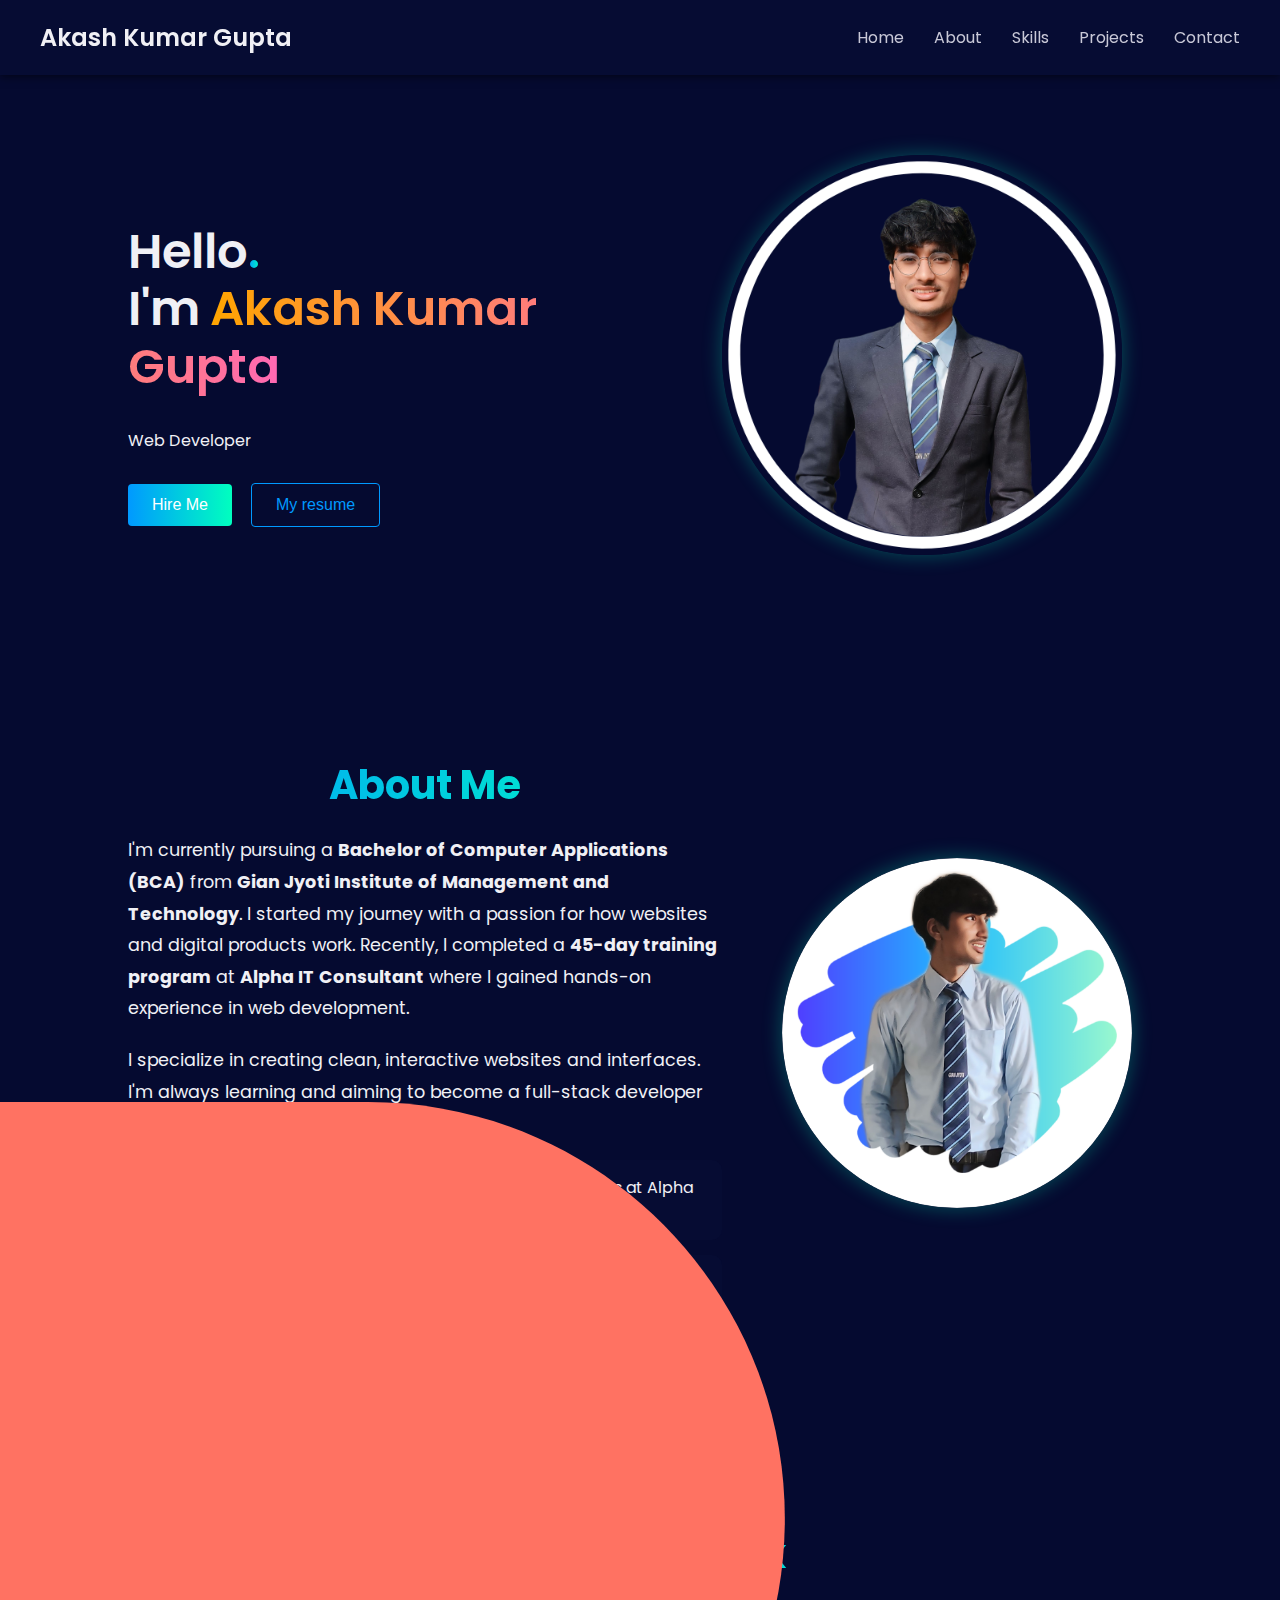
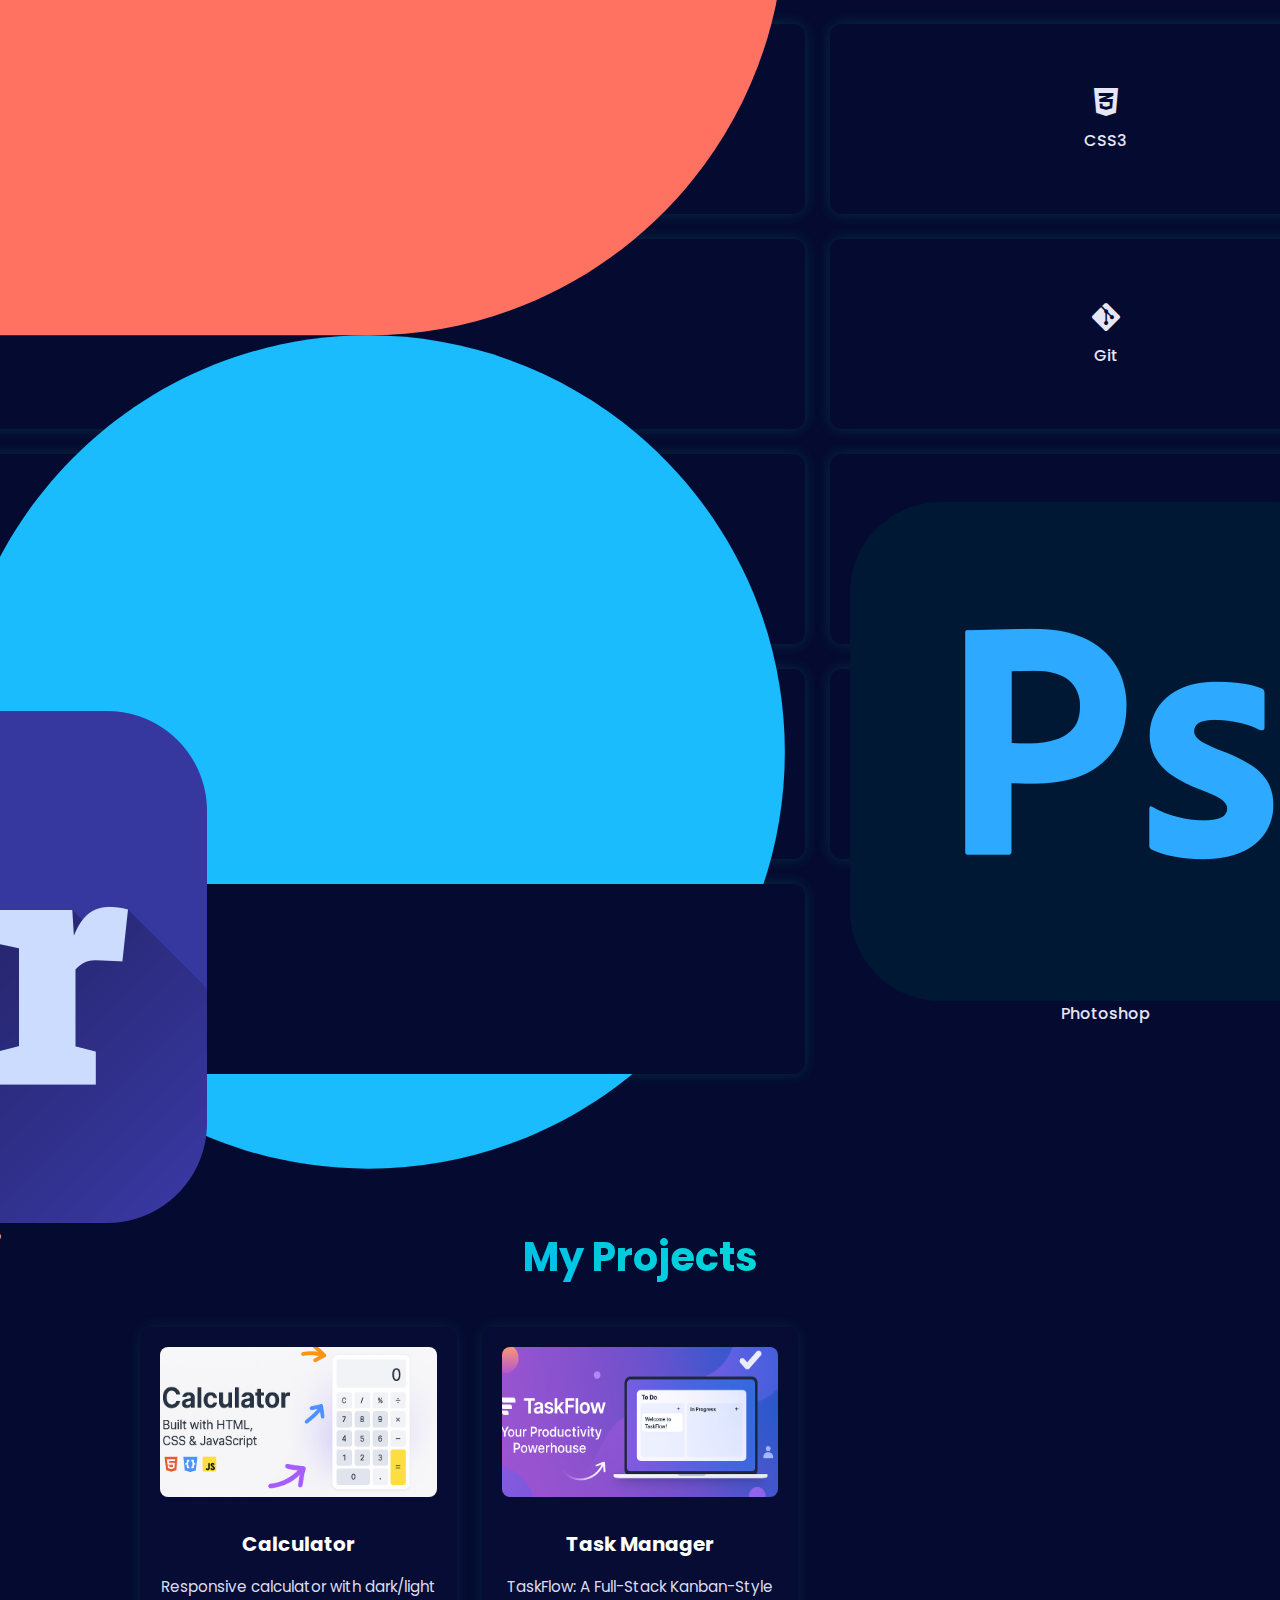
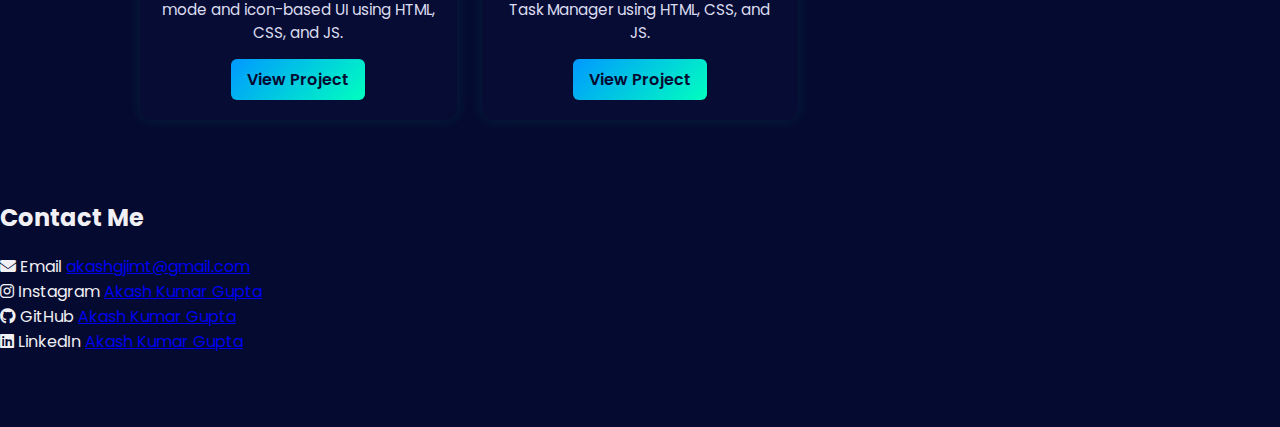
<file: index.html>
<!DOCTYPE html>
<html lang="en">

<head>
    <meta charset="UTF-8">
    <meta name="viewport" content="width=device-width, initial-scale=1.0">
    <title>Portfolio | Akash Kumar Gupta</title>
    <link rel="stylesheet" href="style.css">
    <link href="https://fonts.googleapis.com/css2?family=Poppins:wght@300;400;600&display=swap" rel="stylesheet">
    <link rel="stylesheet" href="https://cdnjs.cloudflare.com/ajax/libs/font-awesome/6.5.0/css/all.min.css">
</head>

<body>
    <header class="header">
        <div class="logo">Akash Kumar Gupta</div>
        <div class="hamburger">
            <span></span>
            <span></span>
            <span></span>
        </div>
        <nav class="navbar">
            <ul id="nav-links">
                <li><a href="#home">Home</a></li>
                <li><a href="#about">About</a></li>
                <li><a href="#skills">Skills</a></li>
                <li><a href="#projects">Projects</a></li>
                <li><a href="#contact">Contact</a></li>
            </ul>
        </nav>
    </header>

    <!-- Home Section -->
    <section class="hero" id="home">
        <div class="hero-text">
            <h1>Hello<span>.</span><br>I'm <span class="name">Akash Kumar Gupta</span></h1>
            <span class="developer">Web Developer</span>

            <div class="hero-buttons">
                <a href="Contact.html"><button class="primary-btn">Hire Me </button></a>
                <a href="Akash_Resume_(1).pdf" download><button class="secondary-btn">My resume</button></a>
            </div>
        </div>
        <div class="hero-img">
            <img src="Akash.png" alt="Photo">
        </div>
    </section>

    <!-- About Section -->
    <section class="about" id="about">
        <div class="about-content">
            <div class="about-text">
                <h2>About Me</h2>
                <p>
                    I'm currently pursuing a <strong>Bachelor of Computer Applications (BCA)</strong> from <strong>Gian
                        Jyoti Institute of Management and Technology</strong>.
                    I started my journey with a passion for how websites and digital products work.
                    Recently, I completed a <strong>45-day training program</strong> at <strong>Alpha IT
                        Consultant</strong> where I gained hands-on experience in web development.
                </p>
                <p>
                    I specialize in creating clean, interactive websites and interfaces. I'm always learning and aiming
                    to become a full-stack developer with a strong frontend foundation.
                </p>
                <ul class="stats">
                    <li><strong>🎓 BCA</strong> (2023–2026)</li>
                    <li><strong>💻 Training:</strong> 45 Days at Alpha IT Consultant</li>
                    <li><strong>⚙️ Skills:</strong> HTML, CSS, JavaScript, React</li>
                    <li><strong>📁 Projects:</strong> 5+ personal projects</li>
                </ul>
            </div>
            <div class="about-photo">
                <img src="profile-pic.png" alt="Image">
            </div>
        </div>
    </section>

    <!-- Tech Stack Section -->
    <section class="tech-stack" id="skills">
        <h2>My Tech Stack</h2>
        <div class="skills-grid">

            <!-- Font Awesome Icons -->
            <div class="skill-card"><i class="fab fa-html5"></i><span>HTML5</span></div>
            <div class="skill-card"><i class="fab fa-css3-alt"></i><span>CSS3</span></div>
            <div class="skill-card"><i class="fab fa-js-square"></i><span>JavaScript</span></div>
            <div class="skill-card"><i class="fab fa-react"></i><span>React</span></div>
            <div class="skill-card"><i class="fab fa-git-alt"></i><span>Git</span></div>
            <div class="skill-card"><i class="fab fa-github"></i><span>GitHub</span></div>
            <div class="skill-card"><i class="fas fa-code"></i><span>C++</span></div>
            <div class="skill-card"><i class="fas fa-file-word"></i><span>MS Office</span></div>

            <!-- Tools Using Custom SVG or Image Icons -->
            <div class="skill-card">
                <img src="canva.png" alt="Canva Logo" class="skill-img" style="border-radius: 50%;" />
                <span>Canva</span>
            </div>

            <div class="skill-card">
                <img src="Figma.svg" alt="Figma Logo" class="skill-img" />
                <span>Figma</span>
            </div>

            <div class="skill-card">
                <img src="Photoshop.png" alt="Photoshop Logo" class="skill-img" />
                <span>Photoshop</span>
            </div>

            <div class="skill-card">
                <img src="capcut.png" alt="CapCut Logo" class="skill-img" />
                <span>CapCut</span>
            </div>

            <div class="skill-card">
                <img src="premierePro.png" alt="Premiere Pro Logo" class="skill-img" />
                <span>Premiere Pro</span>
            </div>

        </div>
    </section>


    <section class="projects" id="projects">
        <h2>My Projects</h2>
        <div class="projects-grid">
            <div class="project-card">
                <img src="Cal.png" alt="calculator">
                <h3>Calculator</h3>
                <p>Responsive calculator with dark/light mode and icon-based UI using HTML, CSS, and JS.</p>
                <a href="https://akash-calculator.onrender.com/" class="btn">View Project</a>
            </div>
            <div class="project-card">
                <img src="Task.png" alt="TaskFlow">
                <h3>Task Manager</h3>
                <p>TaskFlow: A Full-Stack Kanban-Style Task Manager using HTML, CSS, and JS.</p>
                <a href="https://task-flow-zp89.onrender.com" class="btn">View Project</a>
            </div>
          <!--   <div class="project-card">
                <img src="images/project3.jpg" alt="Project Three">
                <h3>Project Three</h3>
                <p>Short description about this project.</p>
                <a href="#" class="btn">View Project</a>
            </div>
            <div class="project-card">
                <img src="images/project4.jpg" alt="Project Four">
                <h3>Project Four</h3>
                <p>Short description about this project.</p>
                <a href="#" class="btn">View Project</a>
            </div>
            <div class="project-card">
                <img src="images/project5.jpg" alt="Project Five">
                <h3>Project Five</h3>
                <p>Short description about this project.</p>
                <a href="#" class="btn">View Project</a>

            </div>

            <div class="project-card">
                <img src="images/project6.jpg" alt="Project Six">
                <h3>Project Six</h3>
                <p>Short description about this project.</p>
                <a href="#" class="btn">View Project</a>
            </div>

        </div> -->

    </section>

    <!-- Contact Section -->

    <section class="contact" id="contact">
        <h2>Contact Me</h2>
        <div class="social-section">

            <div class="social-card">
                <i class="fas fa-envelope"></i>
                <span>Email</span>
                <a href="akashgjimt@gmail.com">akashgjimt@gmail.com</a>
            </div>

            <div class="social-card">
                <i class="fab fa-instagram"></i>
                <span>Instagram</span>
                <a href="https://instagram.com/i_am_akash_1509" target="_blank">Akash Kumar Gupta</a>
            </div>

            <div class="social-card">
                <i class="fab fa-github"></i>
                <span>GitHub</span>
                <a href="https://github.com/akashgupta0123" target="_blank">Akash Kumar Gupta</a>
            </div>

            <div class="social-card">
                <i class="fab fa-linkedin"></i>
                <span>LinkedIn</span>
                <a href="https://www.linkedin.com/in/akash-kumar-gupta-873433316?utm_source=share&utm_campaign=share_via&utm_content=profile&utm_medium=android_app"
                    target="_blank">Akash Kumar Gupta</a>
            </div>

        </div>

        </div>

    </section>
    <script src="script.js"></script>

</body>

</html>
</file>
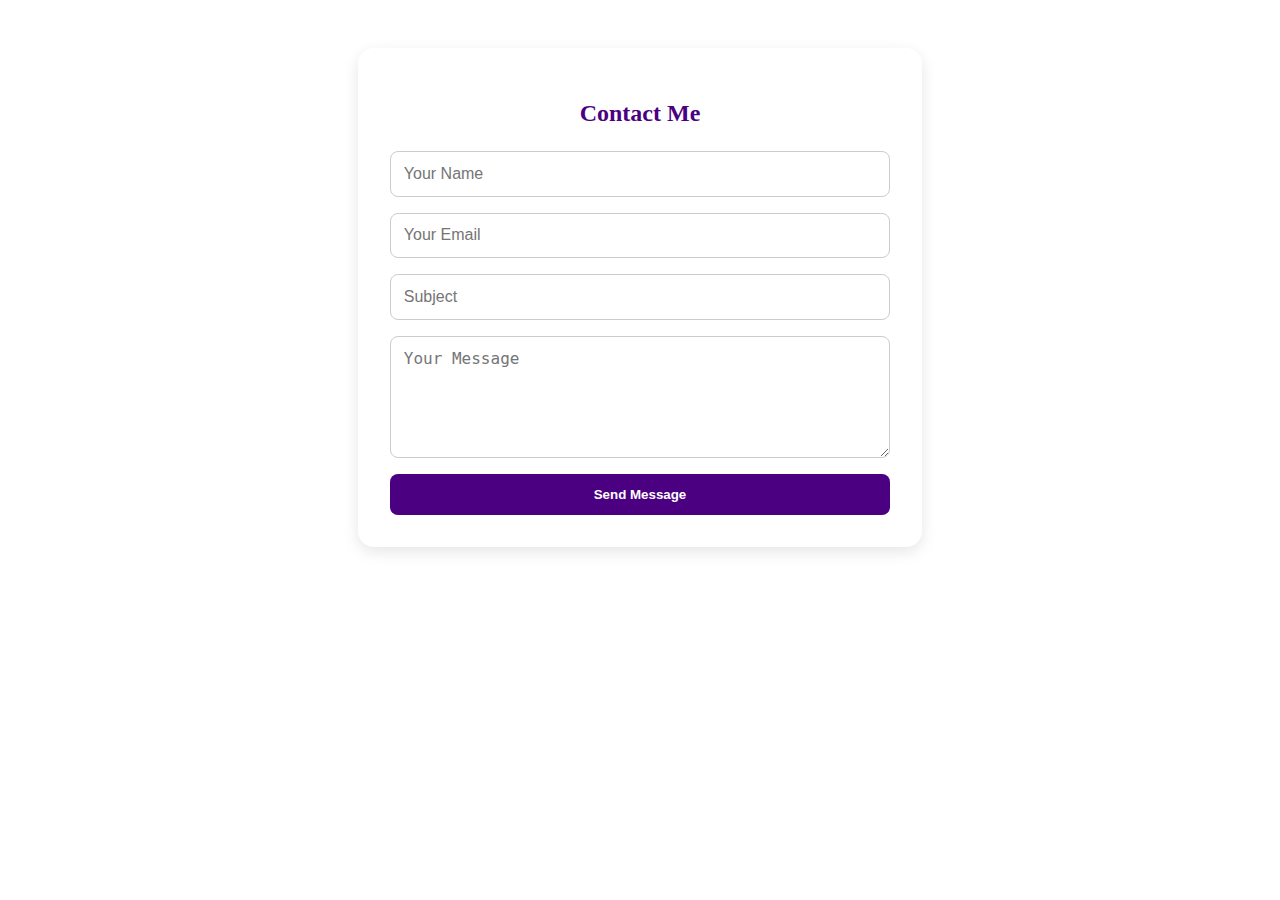
<file: Contact.html>
<!DOCTYPE html>
<html lang="en">
<head>
    <meta charset="UTF-8">
    <meta name="viewport" content="width=device-width, initial-scale=1.0">
    <title>Contact Me</title>
    <link rel="stylesheet" href="Contact.css">
</head>
<body>
     <div class="contact-container">
      <h2>Contact Me</h2>
      <form class="contact-form" action="https://formspree.io/f/xqalbbpk" method="post">
        <input
          type="text"
          name="name"
          placeholder="Your Name"
          required
        />
        <input
          type="email"
          name="email"
          placeholder="Your Email"
          required
        />
        <input
          type="text"
          name="subject"
          placeholder="Subject"
        />
        <textarea
          name="message"
          rows="5"
          placeholder="Your Message"
          required
        ></textarea>
        <button type="submit">Send Message</button>
      </form>
    </div>
</body>
</html>
</file>
<file: style.css>
body {
  margin: 0;
  font-family: 'Poppins', sans-serif;
  background-color: #050a30;
  color: rgb(240, 240, 245);
}
html{
    scroll-behavior: smooth;
}

.header {
  display: flex;
  justify-content: space-between;
  align-items: center;
  padding: 20px 40px;
  background-color: #060c33;
  box-shadow: 0 2px 8px rgba(0, 0, 0, 0.5);
  position: sticky;
  top: 0;
}

.logo {
  font-size: 1.5rem;
  font-weight: 600;
  color: rgb(240, 240, 245);
  transition: color 0.3s ease;
}

.logo:hover {
  color: rgb(0, 199, 255);
  transform: scale(1.05);
}

.navbar ul {
  list-style: none;
  display: flex;
  gap: 30px;
  margin: 0;
  padding: 0;
}

.navbar ul li a {
  color: rgb(200, 200, 215);
  text-decoration: none;
  font-weight: 400;
  transition: color 0.3s ease;
}

.navbar ul li a:hover {
  color: rgb(0, 199, 255);
  transform: scale(1.05);
  display: inline-block;
}

.hero {
  display: flex;
  justify-content: space-between;
  align-items: center;
  padding: 80px 10%;
  flex-wrap: wrap;
  background: #050a30;
}

.hero-text {
  flex: 1 1 50%;
}

.hero-text h1 {
  font-size: 3rem;
  font-weight: 600;
  line-height: 1.2;
  transition: color 0.3s ease;
}

.hero-text h1 span {
  background: linear-gradient(90deg, rgb(0, 153, 255), rgb(0, 255, 191));
  -webkit-background-clip: text;
  -webkit-text-fill-color: transparent;
}

.hero-text .name {
  background: linear-gradient(90deg, rgb(255, 165, 0), rgb(255, 105, 180));
  -webkit-background-clip: text;
  -webkit-text-fill-color: transparent;
}

.hero-text h2 {
  font-weight: 300;
  font-size: 1.5rem;
  margin-top: 10px;
  color: rgb(180, 180, 190);
  transition: color 0.3s ease;
}

.hero-text h2:hover {
  color: rgb(0, 199, 255);
  transform: scale(1.05);
}

.hero-buttons {
  margin-top: 30px;
}

.primary-btn,
.secondary-btn {
  padding: 12px 24px;
  font-size: 1rem;
  margin-right: 15px;
  border: none;
  border-radius: 4px;
  cursor: pointer;
  transition: background 0.3s ease, color 0.3s ease;
}

.primary-btn {
  background: linear-gradient(90deg, rgb(0, 153, 255), rgb(0, 255, 191));
  color: #fff;
}

.primary-btn:hover {
  background: linear-gradient(90deg, rgb(0, 255, 191), rgb(0, 153, 255));
  color: #050a30;
  transform: scale(1.05);
}

.secondary-btn {
  background: transparent;
  border: 1px solid rgb(0, 153, 255);
  color: rgb(0, 153, 255);
}

.secondary-btn:hover {
  background: rgb(0, 153, 255);
  color: #050a30;
  transform: scale(1.05);
}

.hero-img {
  flex: 1 1 40%;
  text-align: center;
}

.hero-img img {
  max-width: 400px;
  border-radius: 50%;
  box-shadow: 0 0 20px rgba(0, 255, 191, 0.3); 
  transition: transform 0.4s ease;
}
.hero-img img:hover {
  transform: scale(1.08);
  
}
.about {
  padding: 80px 10%;
  background-color: #050a30;
  color: rgb(240, 240, 245);
}

.about-content {
  display: flex;
  flex-wrap: wrap;
  gap: 40px;
  align-items: center;
  justify-content: space-between;
}

.about-text {
  flex: 1 1 55%;
}

.about-text h2 {
  font-size: 2.5rem;
  background: linear-gradient(90deg, rgb(0, 153, 255), rgb(0, 255, 191));
  -webkit-background-clip: text;
  -webkit-text-fill-color: transparent;
  margin-bottom: 20px;
}

.about-text p {
  font-size: 1.1rem;
  line-height: 1.8;
  margin-bottom: 20px;
  transition: transform 0.3s ease;
}

.about-text p:hover {
  transform: scale(1.03);
}

.stats {
  list-style: none;
  padding: 0;
  display: grid;
  grid-template-columns: repeat(auto-fit, minmax(200px, 1fr));
  gap: 15px;
}

.stats li {
  background-color: #060c33;
  padding: 15px 20px;
  border-radius: 10px;
  transition: transform 0.3s ease;
}

.stats li:hover {
  transform: scale(1.05);
  background: rgb(0, 153, 255);
  color: #050a30;
}
.about-text h2 {
    text-align: center;
}

.about-photo {
  flex: 1 1 35%;
  text-align: center;
}

.about-photo img {
  max-width: 350px;
  border-radius: 50%;
  box-shadow: 0 0 20px rgba(0, 255, 191, 0.3);
  transition: transform 0.4s ease;
}

.about-photo img:hover {
  transform: scale(1.1);
}
.tech-stack{
    padding: 60px 10%;
    background-color: #050a30;
    color: white;
    text-align: center;
}
.tech-stack h2 {
  font-size: 2.5rem;
  margin-bottom: 40px;
  background: linear-gradient(90deg, rgb(0, 153, 255), rgb(0, 255, 191));
  -webkit-background-clip: text;
  -webkit-text-fill-color: transparent;
}

.skills-grid {
  display: grid;
  grid-template-columns: repeat(3, 1fr);
  gap: 25px;
  justify-content: center;
  padding: 0 10px;
  max-width: 1000px;
  margin: auto;
}

.skill-card {
  background-color: #050a30;
  color: rgb(230, 230, 245);
  border-radius: 12px;
  display: flex;
  flex-direction: column;
  justify-content: center;
  align-items: center;
  font-size: 2rem;
  padding: 20px;
  transition: all 0.4s ease;
  box-shadow: 0 0 15px rgba(0, 255, 191, 0.15);
  height: 150px;
}

.skill-card i {
  margin-bottom: 10px;
  transition: transform 0.3s ease;
}

.skill-card span {
  font-size: 1rem;
  font-weight: 500;
}

.skill-card:hover {
  transform: scale(1.05);
  background: linear-gradient(135deg, rgb(0, 153, 255), rgb(0, 255, 191));
  color: #050a30;
}

.skill-card:hover i {
  transform: scale(1.3);
}
.projects {
  padding: 60px 10%;
  background-color: #050a30;
  color: white;
  text-align: center;
}

.projects h2 {
  font-size: 2.5rem;
  margin-bottom: 40px;
  background: linear-gradient(90deg, rgb(0, 153, 255), rgb(0, 255, 191));
  -webkit-background-clip: text;
  -webkit-text-fill-color: transparent;
}

.projects-grid {
   display: grid;
  grid-template-columns: repeat(3, 1fr);
  gap: 25px;
  justify-content: center;
  padding: 0 10px;
  max-width: 1000px;
  margin: auto;
}

.project-card {
  background: #060c33;
  border-radius: 12px;
  padding: 20px;
  box-shadow: 0 0 15px rgba(0, 255, 191, 0.1);
  transition: transform 0.3s ease;
  text-align: center;
}

.project-card img {
  width: 100%;
  height: 150px;
  object-fit: cover;
  border-radius: 8px;
  margin-bottom: 15px;
}

.project-card h3 {
  margin: 10px 0;
  color: rgb(255, 255, 255);
  font-size: 1.25rem;
}

.project-card p {
  font-size: 0.95rem;
  margin-bottom: 15px;
  color: rgb(220, 220, 240);
}

.project-card .btn {
  display: inline-block;
  padding: 8px 16px;
  background: linear-gradient(135deg, rgb(0, 153, 255), rgb(0, 255, 191));
  color: #050a30;
  border-radius: 6px;
  text-decoration: none;
  font-weight: 600;
  transition: transform 0.3s ease;
}

.project-card:hover {
  transform: scale(1.05);
}

.project-card .btn:hover {
  transform: scale(1.1);
}
</file>
<file: Contact.css>
.contact-container {
  max-width: 500px;
  margin: 3rem auto;
  background: #fff;
  padding: 2rem;
  border-radius: 1rem;
  box-shadow: 0 5px 15px rgba(0, 0, 0, 0.1);
  text-align: center;
}

.contact-container h2 {
  color: #4b0082;
  margin-bottom: 1.5rem;
}

.contact-form {
  display: flex;
  flex-direction: column;
  gap: 1rem;
}

.contact-form input,
.contact-form textarea {
  padding: 0.8rem;
  border: 1px solid #ccc;
  border-radius: 8px;
  font-size: 1rem;
}

.contact-form button {
  padding: 0.8rem;
  background: #4b0082;
  color: white;
  border: none;
  font-weight: bold;
  cursor: pointer;
  border-radius: 8px;
  transition: background 0.3s ease;
}

.contact-form button:hover {
  background: #6a0dad;
}
</file>
